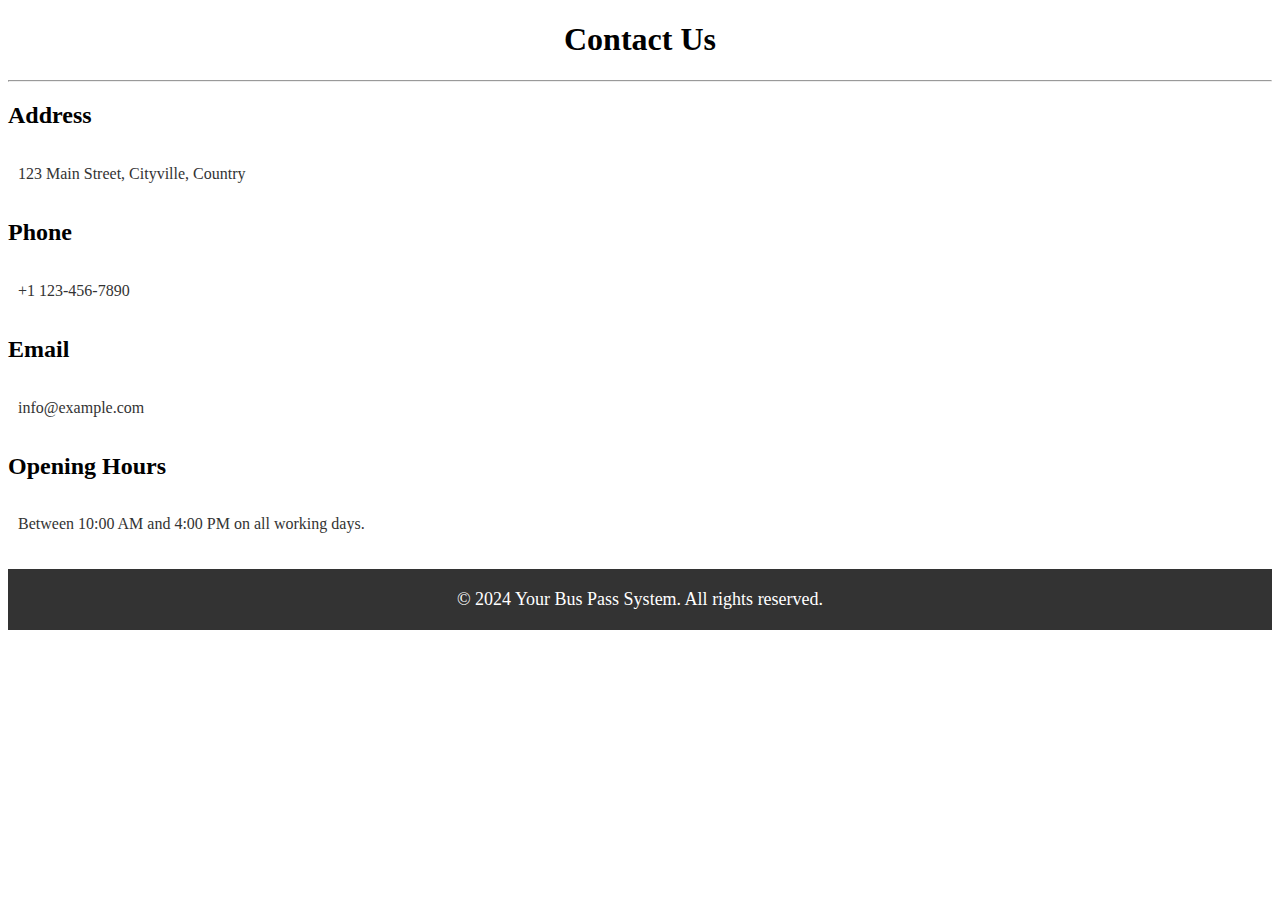
<file: HTML/contactPage.html>
<!DOCTYPE html>
<html lang="en">
<head>
    <meta charset="UTF-8">
    <meta name="viewport" content="width=device-width, initial-scale=1.0">
    <title>Contact Us</title>
    <link rel="stylesheet" href="../CSS/contact.css">
</head>
<body>
    <h1>Contact Us</h1>
    <hr>

    <!-- Address Section -->
    <h2>Address</h2>
    <div class="contact-item">
        <i class="fas fa-map-marker-alt"></i>
        <p>123 Main Street, Cityville, Country</p>
    </div>

    <!-- Phone Section -->
    <h2>Phone</h2>
    <div class="contact-item">
        <i class="fas fa-phone"></i>
        <p>+1 123-456-7890</p>
    </div>

    <!-- Email Section -->
    <h2>Email</h2>
    <div class="contact-item">
        <i class="fas fa-envelope"></i>
        <p>info@example.com</p>
    </div>

    <!-- Opening Hours Section -->
    <h2>Opening Hours</h2>
    <div class="contact-item">
        <i class="far fa-calendar-alt"></i>
        <p>Between 10:00 AM and 4:00 PM on all working days.</p>
    </div>

    <!-- Footer with Copyright Notice -->
    <footer>
        <p>© 2024 Your Bus Pass System. All rights reserved.</p>
    </footer>
</body>
</html>
</file>
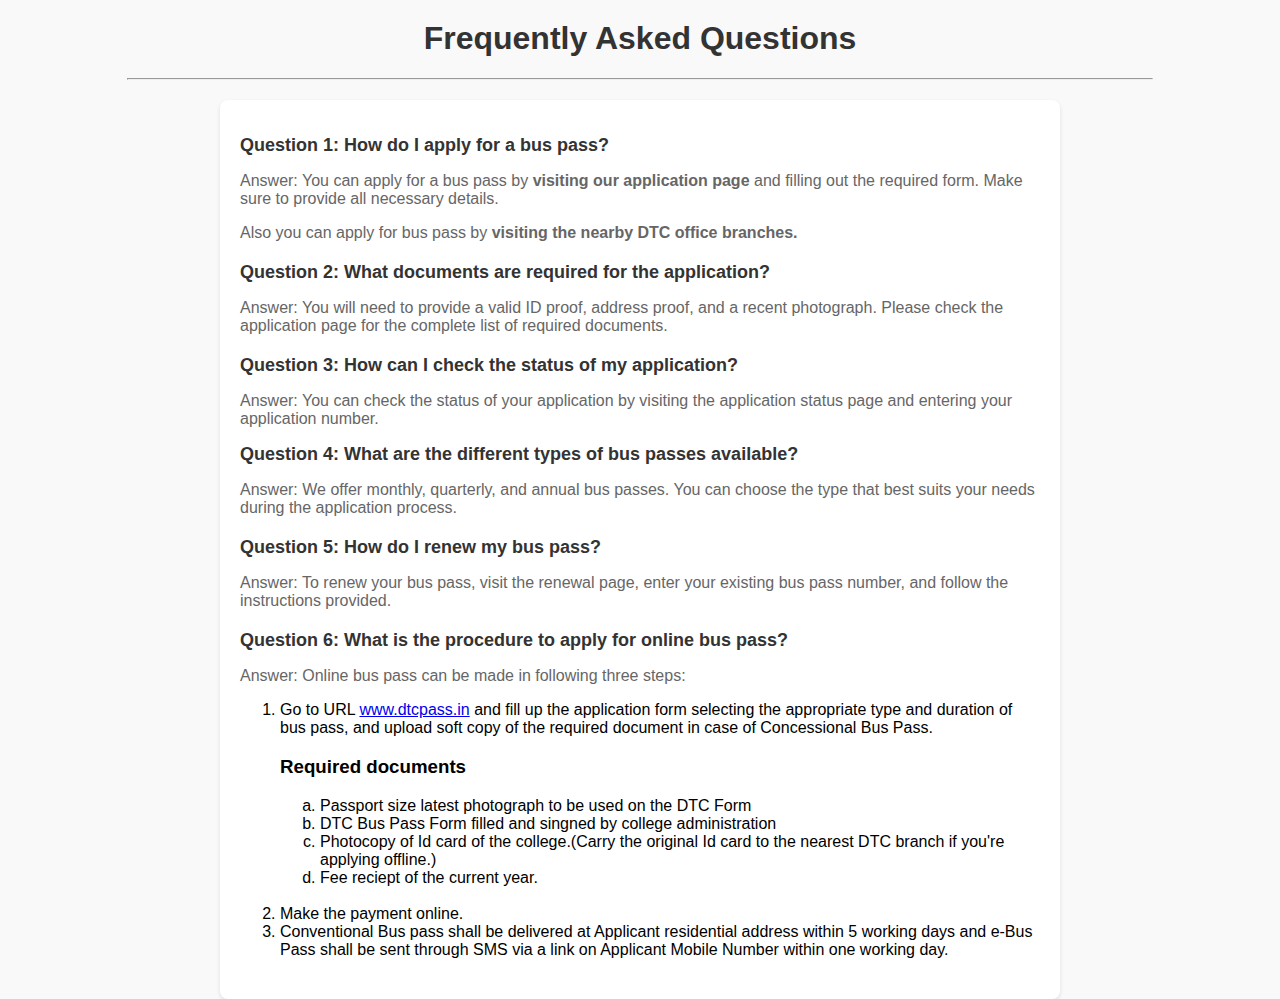
<file: HTML/faq.html>
<!DOCTYPE html>
<html lang="en">
<head>
    <meta charset="UTF-8">
    <meta name="viewport" content="width=device-width, initial-scale=1.0">
    <title>Frequently Asked Questions</title>
    <link rel="stylesheet" href="../CSS/faq.css">
</head>
<body>
    <h1>Frequently Asked Questions</h1>
    <hr>

    <!-- FAQ Section -->
    <div class="faq-section">
        <div class="faq-item">
            <h2>Question 1: How do I apply for a bus pass?</h2>
            <p>Answer: You can apply for a bus pass by <b>visiting our application page</b> and filling out the required form. Make sure to provide all necessary details.</p>
            <p>Also you can apply for bus pass by <b>visiting the nearby DTC office branches.</b> </p>
        </div>
        <div class="faq-item">
            <h2>Question 2: What documents are required for the application?</h2>
            <p>Answer: You will need to provide a valid ID proof, address proof, and a recent photograph. Please check the application page for the complete list of required documents.</p>
        </div>
        <div class="faq-item">
            <h2>Question 3: How can I check the status of my application?</h2>
            <p>Answer: You can check the status of your application by visiting the application status page and entering your application number.</        </div>
        <div class="faq-item">
            <h2>Question 4: What are the different types of bus passes available?</h2>
            <p>Answer: We offer monthly, quarterly, and annual bus passes. You can choose the type that best suits your needs during the application process.</p>
        </div>
        <div class="faq-item">
            <h2>Question 5: How do I renew my bus pass?</h2>
            <p>Answer: To renew your bus pass, visit the renewal page, enter your existing bus pass number, and follow the instructions provided.</p>
        </div>
        <div class="faq-item"></div>
            <h2>Question 6: What is the procedure to apply for online bus pass?</h2>
            <p>Answer: Online bus pass can be made in following three steps:
                <ol>
                    <li>Go to URL <a href="../HTML/index.html">www.dtcpass.in</a> and fill up the application form selecting the appropriate type and duration of bus pass, and upload soft copy of the required document in case of Concessional Bus Pass.</li>
                    <h3>Required documents</h3>
                    <ol type="a">
                        <li>Passport size latest photograph to be used on the DTC Form</li>
                        <li>DTC Bus Pass Form filled and singned by college administration</li>
                        <li>Photocopy of Id card of the college.(Carry the original Id card to the nearest DTC branch if you're applying offline.)</li>
                        <li>Fee reciept of the current year.</li>
                    </ol><br/>
                    <li>Make the payment online.</li>
                    <li>Conventional Bus pass shall be delivered at Applicant residential address within 5 working days and e-Bus Pass shall be sent through SMS via a link on Applicant Mobile Number within one working day.</li>
                </ol>
            </p>
        </div>
    </div>
</body>
</html>
</file>
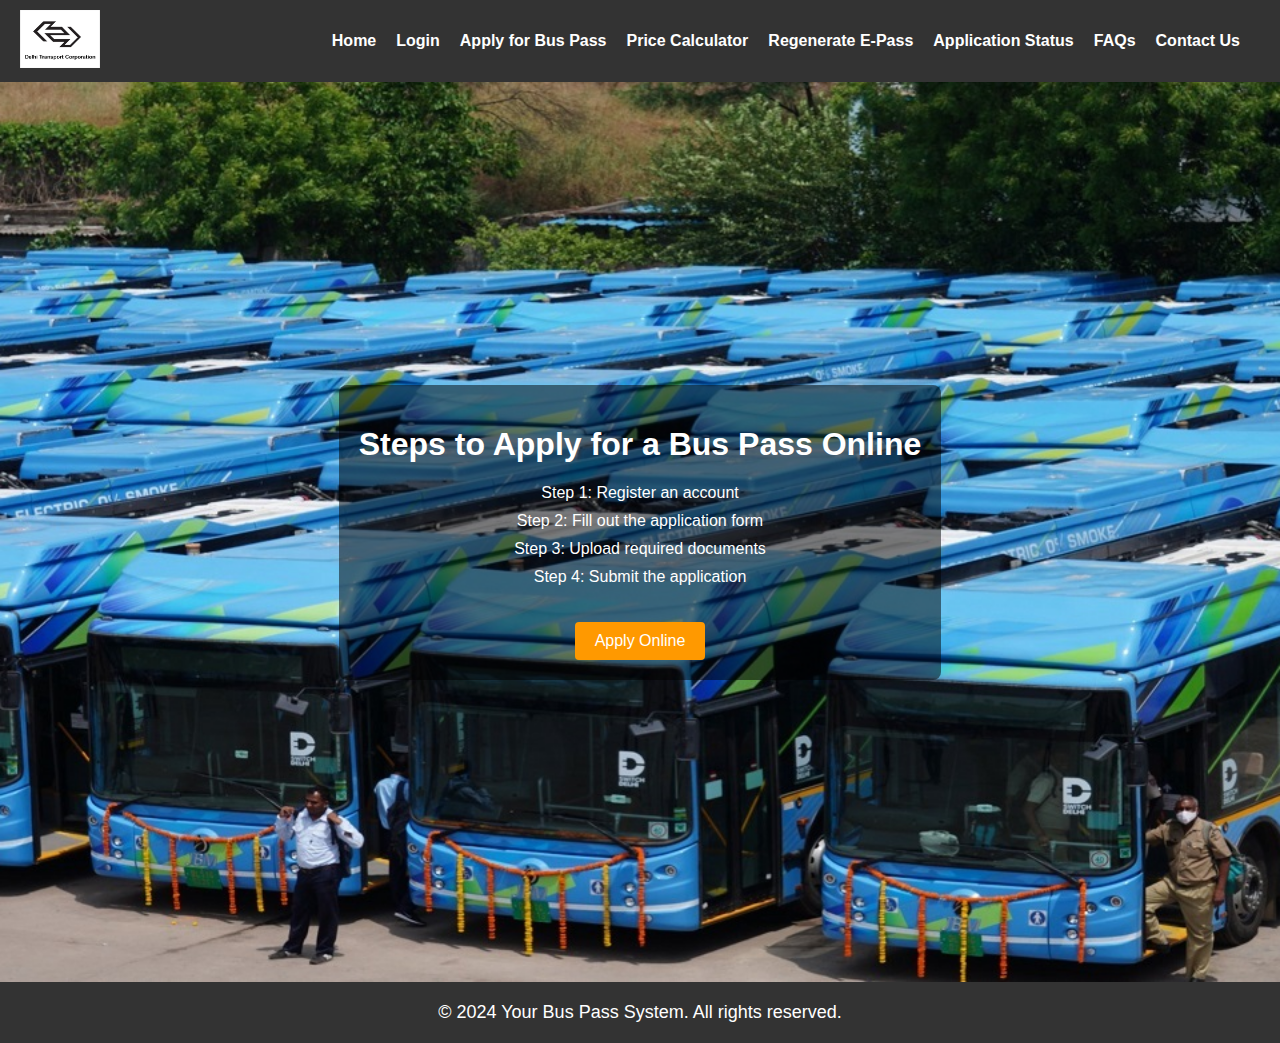
<file: HTML/home.html>
<!DOCTYPE html>
<html lang="en">
<head>
    <meta charset="UTF-8">
    <meta name="viewport" content="width=device-width, initial-scale=1.0">
    <title>Home - Bus Pass Application</title>
    <link rel="stylesheet" href="../CSS/home.css">
</head>
<body>
    <!-- Header Section -->
    <header>
        <div class="logo">
            <img src="../images/DTC1.png" alt="Logo">
        </div>
        <nav>
            <ul>
                <li><a href="../HTML/home.html">Home</a></li>
                <li><a href="login.html">Login</a></li>
                <li><a href="../HTML/index.html">Apply for Bus Pass</a></li>
                <li><a href="../HTML/priceCalculate.html">Price Calculator</a></li>
                <li><a href="../HTML/regenerate.html">Regenerate E-Pass</a></li>
                <li><a href="../HTML/trackStatus.html">Application Status</a></li>
                <li><a href="../HTML/faq.html">FAQs</a></li>
                <li><a href="../HTML/contactPage.html">Contact Us</a></li>
            </ul>
        </nav>
    </header>

    <!-- Main Content Section -->
    <main>
        <div class="background-image">
            <div class="content">
                <h1>Steps to Apply for a Bus Pass Online</h1>
                <ul class="steps">
                    <li>Step 1: Register an account</li>
                    <li>Step 2: Fill out the application form</li>
                    <li>Step 3: Upload required documents</li>
                    <li>Step 4: Submit the application</li>
                </ul>
                <a href="../HTML/index.html" class="apply-button">Apply Online</a>
            </div>
        </div>
    </main>
    <footer>
        <p>© 2024 Your Bus Pass System. All rights reserved.</p>
    </footer>
</body>
</html>
</file>
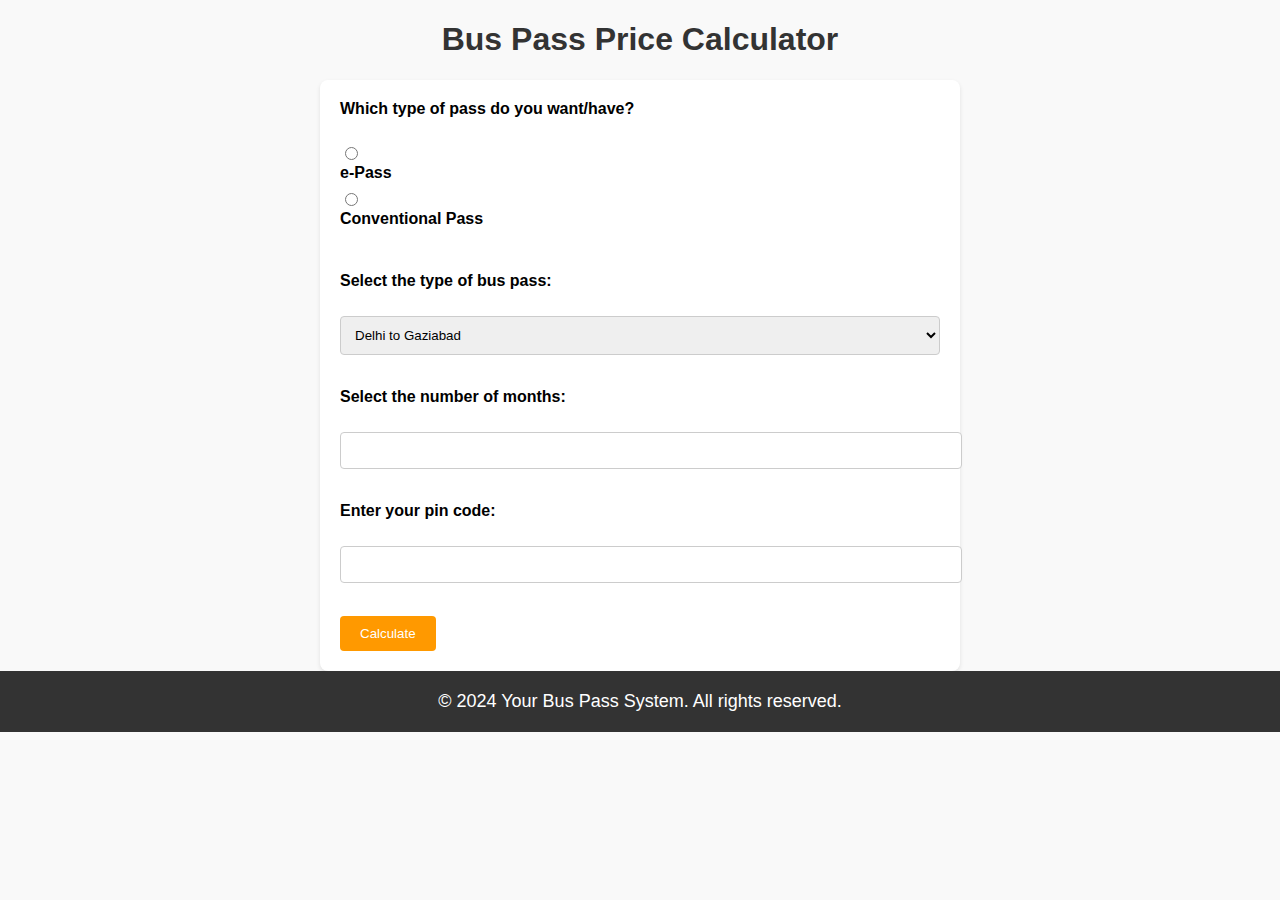
<file: HTML/priceCalculate.html>
<!DOCTYPE html>
<html lang="en">
<head>
    <meta charset="UTF-8">
    <meta name="viewport" content="width=device-width, initial-scale=1.0">
    <title>Bus Pass Price Calculator</title>
    <link rel="stylesheet" href="../CSS/priceCalculate.css">
</head>
<body>
    <h1>Bus Pass Price Calculator</h1>
    <form id="priceCalculatorForm" action="calculate_price.php" method="post">
        <!-- Pass Type -->
        <label for="passType">Which type of pass do you want/have?</label><br>
        <input type="radio" id="newPass" name="passType" value="new">
        <label for="newPass">e-Pass</label>
        <input type="radio" id="renewPass" name="passType" value="renew">
        <label for="renewPass">Conventional Pass</label><br><br>

        <!-- Bus Pass Type -->
        <label for="busPassType">Select the type of bus pass:</label><br>
        <select id="busPassType" name="busPassType">
            <option value="routeA">Delhi to Gaziabad</option>
            <option value="routeB">Delhi to Badarpur</option>
        </select><br><br>

        <!-- Number of Months -->
        <label for="numMonths">Select the number of months:</label><br>
        <input type="number" id="numMonths" name="numMonths" min="1" max="12" step="1"><br><br>

        <!-- Pin Code -->
        <label for="pinCode">Enter your pin code:</label><br>
        <input type="text" id="pinCode" name="pinCode"><br><br>

        <!-- Calculate Button -->
        <input type="submit" value="Calculate">
    </form>

    <footer>
        <p>© 2024 Your Bus Pass System. All rights reserved.</p>
    </footer>
    <!-- <script src="path/to/script.js"></script> -->
</body>
</html>
</file>
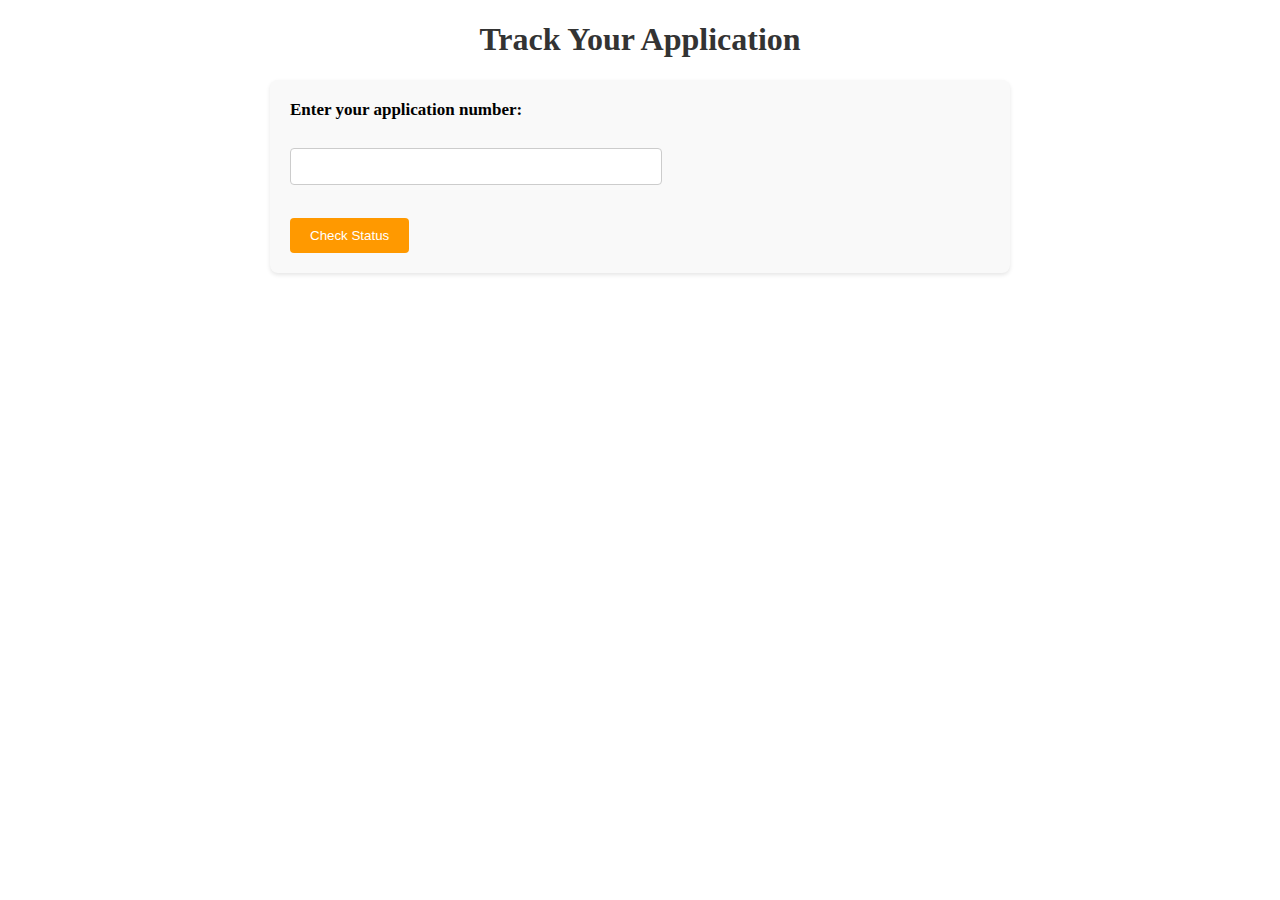
<file: HTML/trackStatus.html>
<!DOCTYPE html>
<html lang="en">

<head>
    <meta charset="UTF-8">
    <meta name="viewport" content="width=device-width, initial-scale=1.0">
    <title>Track Your Application</title>
    <link rel="stylesheet" href="../CSS/trackStatus.css">
</head>

<body>
    <h1>Track Your Application</h1>

    <!-- Application Status Form -->
    <form id="applicationStatusForm" action="check_status.php" method="post">
        <!-- <div id="container"> -->
            <label for="applicationNumber">Enter your application number:</label><br>
            <input type="text" id="applicationNumber" name="applicationNumber"><br><br>

            <input type="submit" value="Check Status">
        <!-- </div> -->
    </form>
</body>

</html>
</file>
<file: CSS/contact.css>
/* In your style.css file */
h1{
    text-align: center;
    font-weight: 700;
}

.contact-item {
    display: flex;
    align-items: center;
    margin-bottom: 20px;
}

.contact-item i {
    margin-right: 10px;
    font-size: 20px;
}

.contact-item p {
    font-size: 16px;
    color: #333;
}

/* Footer styles */
footer {
    background-color: #333;
    color: #fff;
    text-align: center;
    padding: 20px 0;
}

footer p {
    font-size: 18px;
    margin: 0;
}

/* Add hover effect if desired */
footer a {
    color: #fff;
    text-decoration: none;
    transition: color 0.3s;
}

footer a:hover {
    color: #ff9900;
}
</file>
<file: CSS/faq.css>
/* In your style.css file */

body {
    font-family: Arial, sans-serif;
    background-color: #f9f9f9;
    margin: 0;
    padding: 0;
}

h1 {
    text-align: center;
    color: #333;
    margin-top: 20px;
}

hr {
    margin: 20px auto;
    width: 80%;
}

.faq-section {
    max-width: 800px;
    margin: 0 auto;
    padding: 20px;
    background-color: #fff;
    border-radius: 8px;
    box-shadow: 0 2px 4px rgba(0, 0, 0, 0.1);
}

.faq-item {
    margin-bottom: 20px;
}

.faq-item h2 {
    font-size: 18px;
    color: #333;
}

.faq-item p {
    font-size: 16px;
    color: #666;
}
</file>
<file: CSS/home.css>
/* General Styles */
body {
    font-family: Arial, sans-serif;
    margin: 0;
    padding: 0;
}

/* Header Styles */
header {
    display: flex;
    justify-content: space-between;
    align-items: center;
    background-color: #333;
    padding: 10px 20px;
}

header .logo img {
    max-width: 80px;
}

nav ul {
    list-style: none;
    display: flex;
    margin: 0;
    padding: 0;
}

nav ul li {
    margin-right: 20px;
}

nav ul li a {
    color: #fff;
    text-decoration: none;
    font-weight: bold;
}

nav ul li a:hover {
    color: #ff9900;
}

/* Main Content Styles */
.background-image {
    background-image: url('../images/e-buses-delhi.jpg');
    background-size: cover;
    background-position: center;
    height: 100vh;
    display: flex;
    justify-content: center;
    align-items: center;
    color: #fff;
    text-align: center;
}

.content {
    background-color: rgba(0, 0, 0, 0.5);
    padding: 20px;
    border-radius: 8px;
}

.steps {
    list-style: none;
    padding: 0;
}

.steps li {
    margin: 10px 0;
}

.apply-button {
    display: inline-block;
    padding: 10px 20px;
    background-color: #ff9900;
    color: #fff;
    text-decoration: none;
    border-radius: 4px;
    margin-top: 20px;
}

.apply-button:hover {
    background-color: #e68a00;
}

/* Footer styles */
footer {
    background-color: #333;
    color: #fff;
    text-align: center;
    padding: 20px 0;
}

footer p {
    font-size: 18px;
    margin: 0;
}

/* Add hover effect if desired */
footer a {
    color: #fff;
    text-decoration: none;
    transition: color 0.3s;
}

footer a:hover {
    color: #ff9900;
}
</file>
<file: CSS/priceCalculate.css>
/* In your style.css file */

/* Body styles */
body {
    font-family: Arial, sans-serif;
    background-color: #f9f9f9;
    margin: 0;
    padding: 0;
}

/* Container for the form */
#priceCalculatorForm {
    max-width: 600px;
    margin: 0 auto;
    padding: 20px;
    background-color: #ffffff;
    border-radius: 8px;
    box-shadow: 0 2px 4px rgba(0, 0, 0, 0.1);
}

/* Headings */
h1 {
    text-align: center;
    color: #333;
}

/* Form labels */
label {
    font-weight: bold;
    display: block;
    margin-bottom: 8px;
}

/* Input fields */
input[type="text"],
input[type="number"],
select {
    width: 100%;
    padding: 10px;
    border: 1px solid #ccc;
    border-radius: 4px;
    margin-bottom: 15px;
}

/* Radio buttons */
input[type="radio"] {
    margin-right: 10px;
}

/* Calculate button */
input[type="submit"] {
    background-color: #ff9900;
    color: #fff;
    border: none;
    border-radius: 4px;
    padding: 10px 20px;
    cursor: pointer;
    transition: background-color 0.3s;
}

input[type="submit"]:hover {
    background-color: #e68a00;
}


/* Footer styles */
footer {
    background-color: #333;
    color: #fff;
    text-align: center;
    padding: 20px 0;
}

footer p {
    font-size: 18px;
    margin: 0;
}

/* Add hover effect if desired */
footer a {
    color: #fff;
    text-decoration: none;
    transition: color 0.3s;
}

footer a:hover {
    color: #ff9900;
}
</file>
<file: CSS/trackStatus.css>
/* In your style.css file */

h1 {
    text-align: center;
    color: #333;
}

form {
    max-width: 700px;
    margin: 15px auto;
    padding: 20px;
    background-color: #f9f9f9;
    border-radius: 8px;
    box-shadow: 0 2px 4px rgba(0, 0, 0, 0.1);
}

label {
    font-weight: bold;
    font-size: 17px;
    display: block;
    margin-bottom: 10px;
}

input[type="text"] {
    width: 50%;
    padding: 10px;
    border: 1px solid #ccc;
    border-radius: 4px;
    margin-bottom: 15px;
}

input[type="submit"] {
    background-color: #ff9900;
    color: #fff;
    border: none;
    border-radius: 4px;
    padding: 10px 20px;
    cursor: pointer;
    transition: background-color 0.3s;
}

input[type="submit"]:hover {
    background-color: #e68a00;
}
</file>
